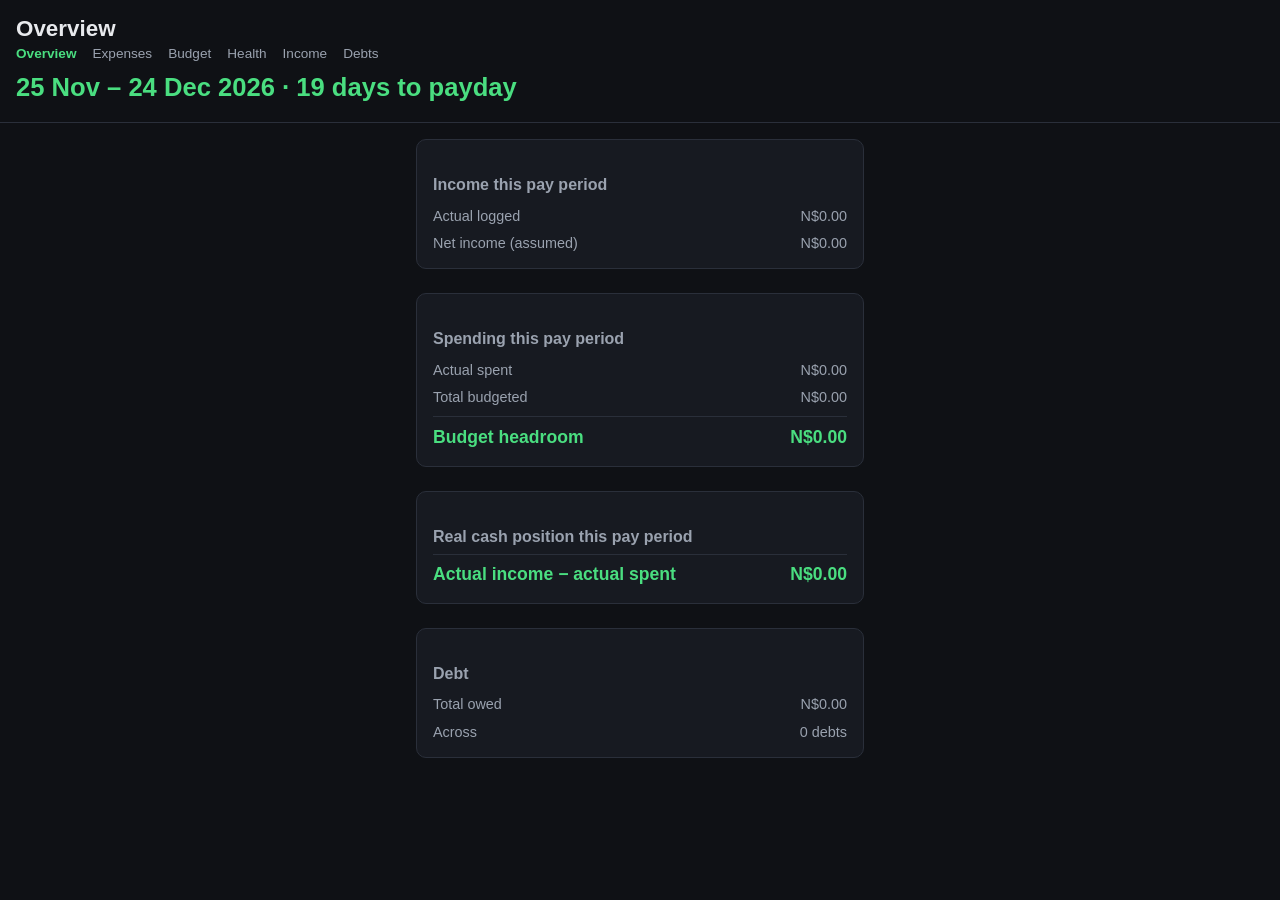
<file: index.html>
<!doctype html>
<html lang="en">
<head>
<meta charset="utf-8">
<meta name="viewport" content="width=device-width, initial-scale=1, viewport-fit=cover">
<meta name="theme-color" content="#0f1115">
<title>Overview</title>
<link rel="manifest" href="manifest.json">
<link rel="icon" href="icon.svg" type="image/svg+xml">
<link rel="apple-touch-icon" href="icon-192.png">
<link rel="stylesheet" href="style.css">
</head>
<body>
<header>
  <h1>Overview</h1>
  <nav class="pageNav">
    <span class="navActive">Overview</span>
    <a class="navLink" href="expenses.html">Expenses</a>
    <a class="navLink" href="budget.html">Budget</a>
    <a class="navLink" href="health.html">Health</a>
    <a class="navLink" href="income.html">Income</a>
    <a class="navLink" href="debts.html">Debts</a>
  </nav>
  <div id="periodBanner" class="monthSummary"></div>
</header>

<main>
  <section class="netSection">
    <h2>Income this pay period</h2>
    <div class="totalRow"><span>Actual logged</span><span id="actualIncome">N$0.00</span></div>
    <div class="totalRow"><span>Net income (assumed)</span><span id="assumedIncome">N$0.00</span></div>
  </section>

  <section class="netSection">
    <h2>Spending this pay period</h2>
    <div class="totalRow"><span>Actual spent</span><span id="actualSpent">N$0.00</span></div>
    <div class="totalRow"><span>Total budgeted</span><span id="totalBudgeted">N$0.00</span></div>
    <div class="totalRow remaining"><span>Budget headroom</span><span id="budgetHeadroom">N$0.00</span></div>
  </section>

  <section class="netSection">
    <h2>Real cash position this pay period</h2>
    <div class="totalRow remaining"><span>Actual income − actual spent</span><span id="netCash">N$0.00</span></div>
  </section>

  <section class="netSection">
    <h2>Debt</h2>
    <div class="totalRow"><span>Total owed</span><span id="totalDebt">N$0.00</span></div>
    <div class="totalRow"><span>Across</span><span id="debtCount">0 debts</span></div>
  </section>
</main>

<script src="supabase-sync.js" defer></script>
<script src="nav-swipe.js" defer></script>
<script src="overview.js" defer></script>
</body>
</html>
</file>
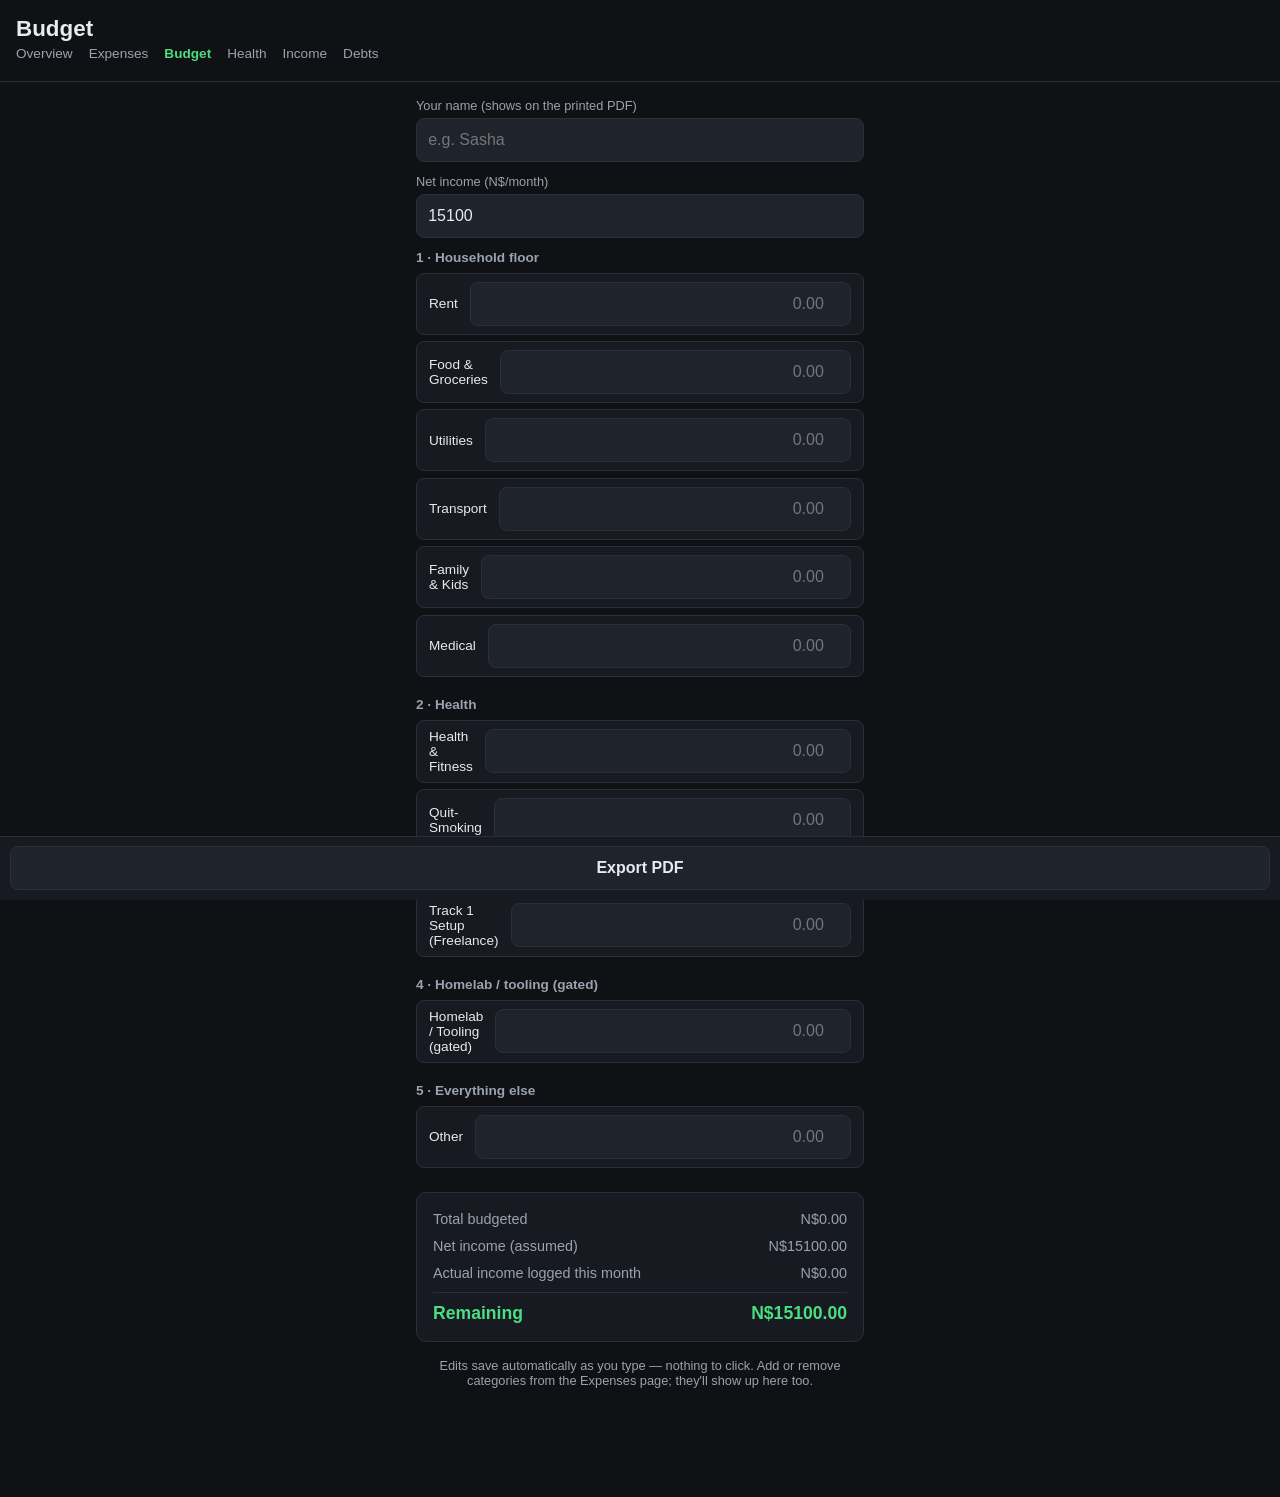
<file: budget.html>
<!doctype html>
<html lang="en">
<head>
<meta charset="utf-8">
<meta name="viewport" content="width=device-width, initial-scale=1, viewport-fit=cover">
<meta name="theme-color" content="#0f1115">
<title>Budget</title>
<link rel="manifest" href="manifest.json">
<link rel="icon" href="icon.svg" type="image/svg+xml">
<link rel="apple-touch-icon" href="icon-192.png">
<link rel="stylesheet" href="style.css">
</head>
<body>
<header>
  <h1>Budget</h1>
  <nav class="pageNav">
    <a class="navLink" href="index.html">Overview</a>
    <a class="navLink" href="expenses.html">Expenses</a>
    <span class="navActive">Budget</span>
    <a class="navLink" href="health.html">Health</a>
    <a class="navLink" href="income.html">Income</a>
    <a class="navLink" href="debts.html">Debts</a>
  </nav>
</header>

<main>
  <div class="field noPrint">
    <label for="ownerName">Your name (shows on the printed PDF)</label>
    <input type="text" id="ownerName" placeholder="e.g. Sasha">
  </div>
  <div class="field">
    <label for="netIncome">Net income (N$/month)</label>
    <input type="number" id="netIncome" step="0.01" min="0">
  </div>

  <div id="budgetGroups"></div>

  <div class="budgetTotals">
    <div class="totalRow"><span>Total budgeted</span><span id="totalBudgeted">N$0.00</span></div>
    <div class="totalRow"><span>Net income (assumed)</span><span id="totalIncome">N$0.00</span></div>
    <div class="totalRow"><span>Actual income logged this month</span><span id="actualIncome">N$0.00</span></div>
    <div class="totalRow remaining"><span>Remaining</span><span id="remaining">N$0.00</span></div>
  </div>

  <p class="hint">Edits save automatically as you type — nothing to click. Add or remove categories from the Expenses page; they'll show up here too.</p>
</main>

<footer>
  <button type="button" id="exportPdfBtn">Export PDF</button>
</footer>

<script src="supabase-sync.js" defer></script>
<script src="nav-swipe.js" defer></script>
<script src="budget.js" defer></script>
</body>
</html>
</file>
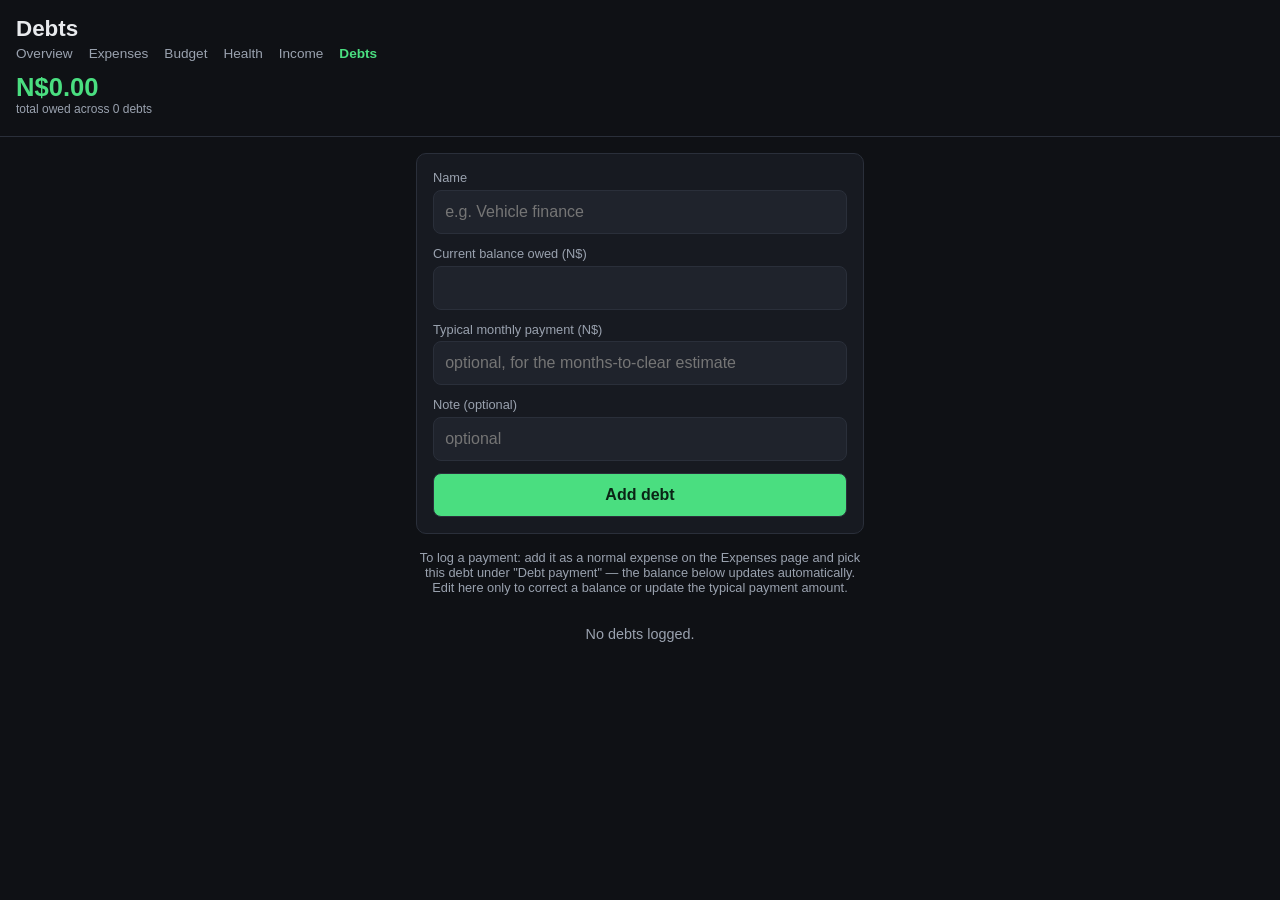
<file: debts.html>
<!doctype html>
<html lang="en">
<head>
<meta charset="utf-8">
<meta name="viewport" content="width=device-width, initial-scale=1, viewport-fit=cover">
<meta name="theme-color" content="#0f1115">
<title>Debts</title>
<link rel="manifest" href="manifest.json">
<link rel="icon" href="icon.svg" type="image/svg+xml">
<link rel="apple-touch-icon" href="icon-192.png">
<link rel="stylesheet" href="style.css">
</head>
<body>
<header>
  <h1>Debts</h1>
  <nav class="pageNav">
    <a class="navLink" href="index.html">Overview</a>
    <a class="navLink" href="expenses.html">Expenses</a>
    <a class="navLink" href="budget.html">Budget</a>
    <a class="navLink" href="health.html">Health</a>
    <a class="navLink" href="income.html">Income</a>
    <span class="navActive">Debts</span>
  </nav>
  <div id="totalDebt" class="monthSummary"></div>
</header>

<main>
  <form id="debtForm">
    <input type="hidden" id="editId">
    <div class="field">
      <label for="name">Name</label>
      <input type="text" id="name" required placeholder="e.g. Vehicle finance">
    </div>
    <div class="field">
      <label for="balance">Current balance owed (N$)</label>
      <input type="number" id="balance" step="0.01" min="0" inputmode="decimal" required>
    </div>
    <div class="field">
      <label for="monthlyPayment">Typical monthly payment (N$)</label>
      <input type="number" id="monthlyPayment" step="0.01" min="0" inputmode="decimal" placeholder="optional, for the months-to-clear estimate">
    </div>
    <div class="field">
      <label for="note">Note (optional)</label>
      <input type="text" id="note" placeholder="optional">
    </div>
    <div class="formActions">
      <button type="submit" id="submitBtn">Add debt</button>
      <button type="button" id="cancelEditBtn" hidden>Cancel</button>
    </div>
  </form>

  <p class="hint">
    To log a payment: add it as a normal expense on the Expenses page and pick this debt under
    "Debt payment" — the balance below updates automatically. Edit here only to correct a balance
    or update the typical payment amount.
  </p>

  <section id="debtsList"></section>
</main>

<script src="supabase-sync.js" defer></script>
<script src="nav-swipe.js" defer></script>
<script src="debts.js" defer></script>
</body>
</html>
</file>
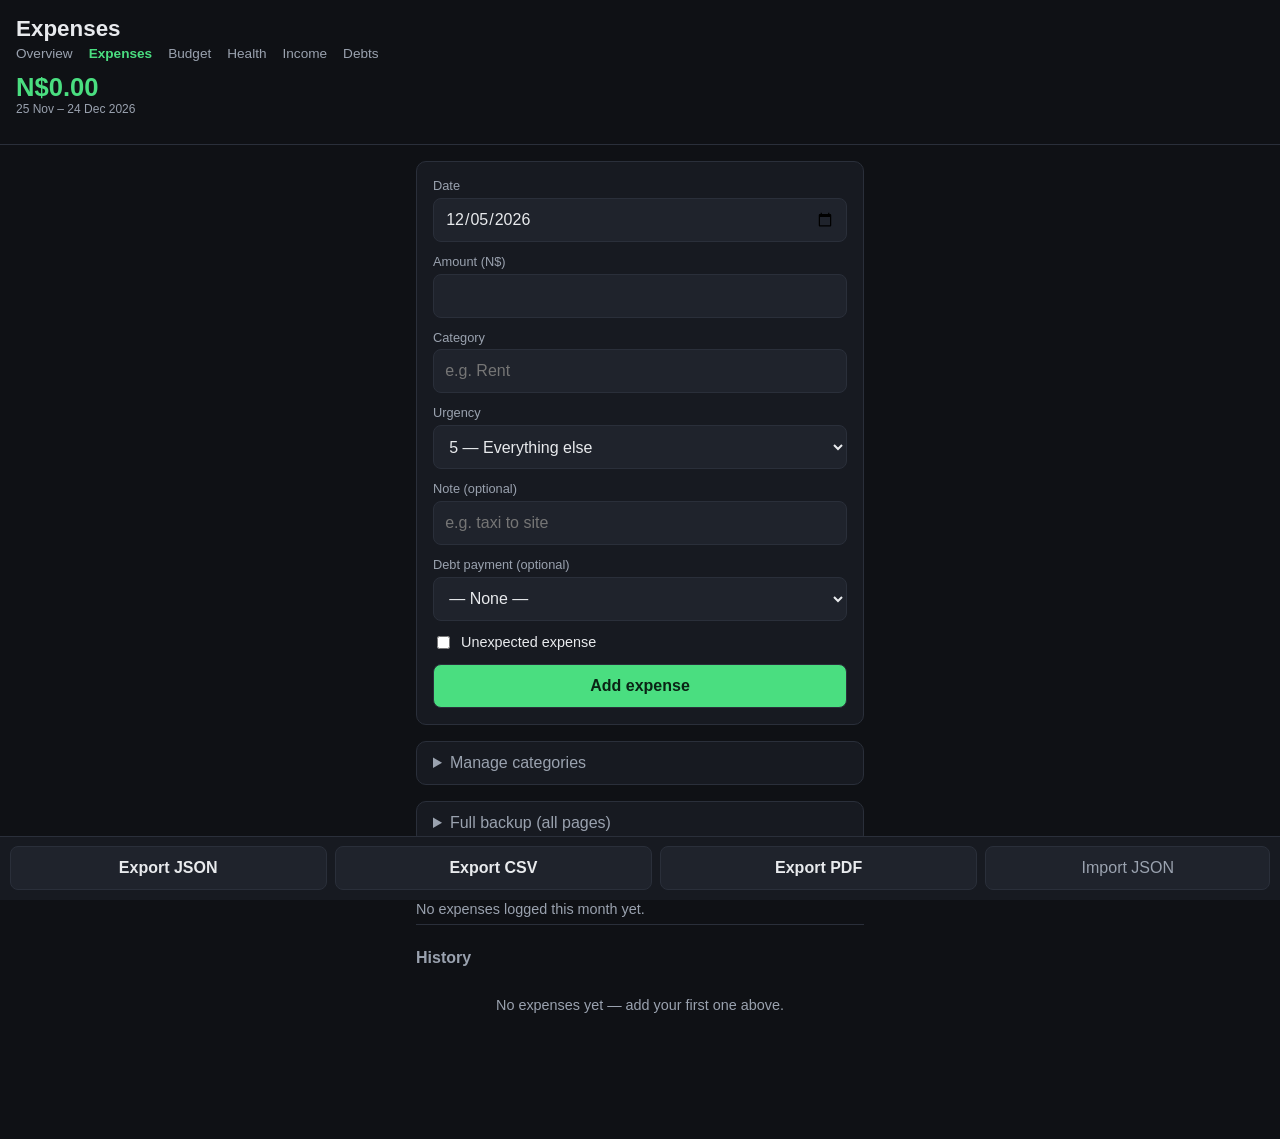
<file: expenses.html>
<!doctype html>
<html lang="en">
<head>
<meta charset="utf-8">
<meta name="viewport" content="width=device-width, initial-scale=1, viewport-fit=cover">
<meta name="theme-color" content="#0f1115">
<title>Expenses</title>
<link rel="manifest" href="manifest.json">
<link rel="icon" href="icon.svg" type="image/svg+xml">
<link rel="apple-touch-icon" href="icon-192.png">
<link rel="stylesheet" href="style.css">
</head>
<body>
<header>
  <h1>Expenses</h1>
  <nav class="pageNav">
    <a class="navLink" href="index.html">Overview</a>
    <span class="navActive">Expenses</span>
    <a class="navLink" href="budget.html">Budget</a>
    <a class="navLink" href="health.html">Health</a>
    <a class="navLink" href="income.html">Income</a>
    <a class="navLink" href="debts.html">Debts</a>
  </nav>
  <div id="monthSummary" class="monthSummary"></div>
  <div id="unexpectedSummary" class="unexpectedSummary"></div>
</header>

<main>
  <form id="expenseForm">
    <input type="hidden" id="editId">
    <div class="field">
      <label for="date">Date</label>
      <input type="date" id="date" required>
    </div>
    <div class="field">
      <label for="amount">Amount (N$)</label>
      <input type="number" id="amount" step="0.01" min="0" inputmode="decimal" required>
    </div>
    <div class="field">
      <label for="category">Category</label>
      <input type="text" id="category" list="categoryOptions" required placeholder="e.g. Rent">
      <datalist id="categoryOptions"></datalist>
    </div>
    <div class="field">
      <label for="urgency">Urgency</label>
      <select id="urgency" required>
        <option value="1">1 — Household floor</option>
        <option value="2">2 — Health</option>
        <option value="3">3 — Track 1 setup</option>
        <option value="4">4 — Homelab / tooling (gated)</option>
        <option value="5">5 — Everything else</option>
      </select>
    </div>
    <div class="field">
      <label for="note">Note (optional)</label>
      <input type="text" id="note" placeholder="e.g. taxi to site">
    </div>
    <div class="field">
      <label for="debtLink">Debt payment (optional)</label>
      <select id="debtLink">
        <option value="">— None —</option>
      </select>
    </div>
    <div class="field checkboxField">
      <label for="unexpected"><input type="checkbox" id="unexpected"> Unexpected expense</label>
    </div>
    <div class="formActions">
      <button type="submit" id="submitBtn">Add expense</button>
      <button type="button" id="cancelEditBtn" hidden>Cancel</button>
    </div>
  </form>

  <details class="categoryManager">
    <summary>Manage categories</summary>
    <ul id="categoryList" class="categoryList"></ul>
    <div class="field inline">
      <input type="text" id="newCategory" placeholder="New category name">
      <select id="newCategoryUrgency">
        <option value="1">1</option>
        <option value="2">2</option>
        <option value="3">3</option>
        <option value="4">4</option>
        <option value="5" selected>5</option>
      </select>
      <button type="button" id="addCategoryBtn">Add</button>
    </div>
  </details>

  <details class="categoryManager">
    <summary>Full backup (all pages)</summary>
    <p class="hint">
      Covers everything — Expenses, Income, Debts, Budget targets, and the Health log — in one
      file. Use this before clearing your browser's site data for this app.
    </p>
    <div class="formActions">
      <button type="button" id="exportAllBtn">Backup everything</button>
    </div>
    <label class="importLabel">
      Restore everything
      <input type="file" id="importAllFile" accept="application/json" hidden>
    </label>
  </details>

  <section id="summary">
    <h2>This month by category</h2>
    <ul id="categorySummary" class="categorySummary"></ul>
  </section>

  <section id="history">
    <h2>History</h2>
    <div id="expenseGroups"></div>
  </section>
</main>

<footer>
  <button type="button" id="exportJsonBtn">Export JSON</button>
  <button type="button" id="exportCsvBtn">Export CSV</button>
  <button type="button" id="exportPdfBtn">Export PDF</button>
  <label class="importLabel">
    Import JSON
    <input type="file" id="importFile" accept="application/json" hidden>
  </label>
</footer>

<script src="supabase-sync.js" defer></script>
<script src="nav-swipe.js" defer></script>
<script src="app.js" defer></script>
</body>
</html>
</file>
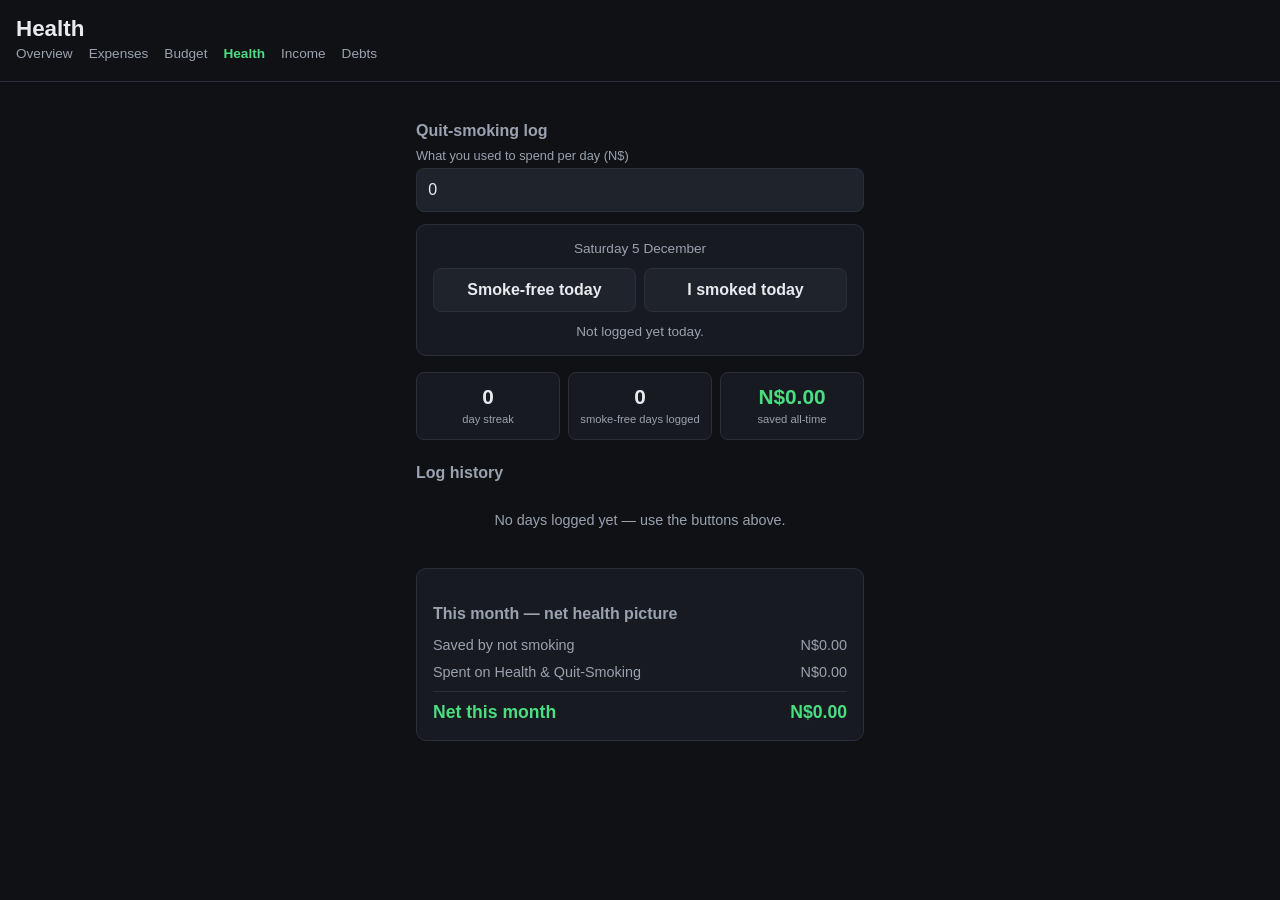
<file: health.html>
<!doctype html>
<html lang="en">
<head>
<meta charset="utf-8">
<meta name="viewport" content="width=device-width, initial-scale=1, viewport-fit=cover">
<meta name="theme-color" content="#0f1115">
<title>Health</title>
<link rel="manifest" href="manifest.json">
<link rel="icon" href="icon.svg" type="image/svg+xml">
<link rel="apple-touch-icon" href="icon-192.png">
<link rel="stylesheet" href="style.css">
</head>
<body>
<header>
  <h1>Health</h1>
  <nav class="pageNav">
    <a class="navLink" href="index.html">Overview</a>
    <a class="navLink" href="expenses.html">Expenses</a>
    <a class="navLink" href="budget.html">Budget</a>
    <span class="navActive">Health</span>
    <a class="navLink" href="income.html">Income</a>
    <a class="navLink" href="debts.html">Debts</a>
  </nav>
</header>

<main>
  <section class="quitSection">
    <h2>Quit-smoking log</h2>

    <div class="field">
      <label for="dailyCost">What you used to spend per day (N$)</label>
      <input type="number" id="dailyCost" step="0.01" min="0">
    </div>

    <div class="todayCard">
      <div class="todayDate" id="todayDate"></div>
      <div class="todayActions">
        <button type="button" id="cleanBtn" class="cleanBtn">Smoke-free today</button>
        <button type="button" id="slipBtn" class="slipBtn">I smoked today</button>
      </div>
      <div class="todayStatus" id="todayStatus"></div>
    </div>

    <div class="statRow">
      <div class="stat"><span id="streak">0</span><small>day streak</small></div>
      <div class="stat"><span id="cleanDays">0</span><small>smoke-free days logged</small></div>
      <div class="stat accent"><span id="moneySaved">N$0</span><small>saved all-time</small></div>
    </div>

    <h2>Log history</h2>
    <div id="logHistory"></div>
  </section>

  <section class="netSection">
    <h2>This month — net health picture</h2>
    <div class="totalRow"><span>Saved by not smoking</span><span id="monthSaved">N$0.00</span></div>
    <div class="totalRow"><span>Spent on Health &amp; Quit-Smoking</span><span id="monthSpent">N$0.00</span></div>
    <div class="totalRow remaining"><span>Net this month</span><span id="netHealth">N$0.00</span></div>
  </section>
</main>

<script src="supabase-sync.js" defer></script>
<script src="nav-swipe.js" defer></script>
<script src="health.js" defer></script>
</body>
</html>
</file>
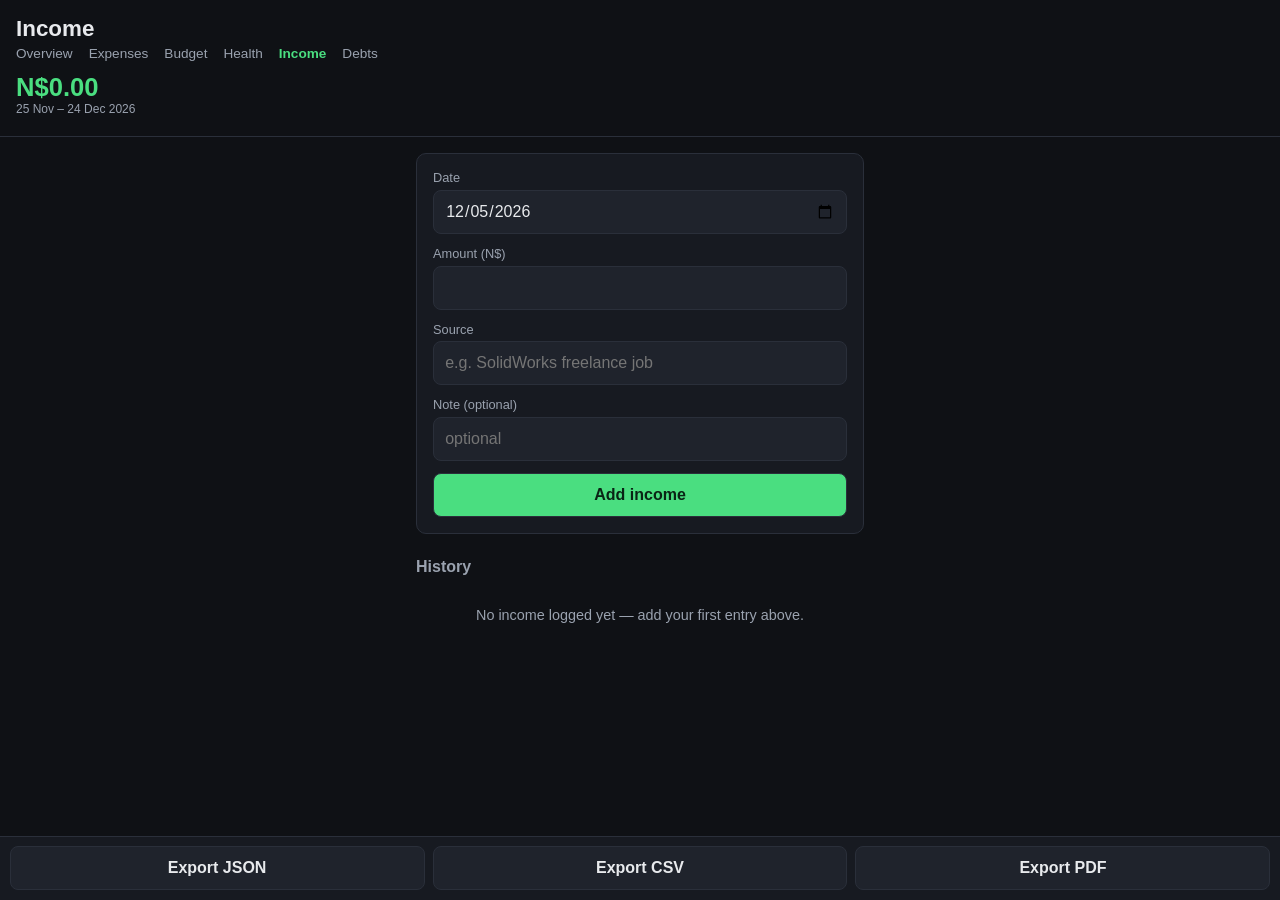
<file: income.html>
<!doctype html>
<html lang="en">
<head>
<meta charset="utf-8">
<meta name="viewport" content="width=device-width, initial-scale=1, viewport-fit=cover">
<meta name="theme-color" content="#0f1115">
<title>Income</title>
<link rel="manifest" href="manifest.json">
<link rel="icon" href="icon.svg" type="image/svg+xml">
<link rel="apple-touch-icon" href="icon-192.png">
<link rel="stylesheet" href="style.css">
</head>
<body>
<header>
  <h1>Income</h1>
  <nav class="pageNav">
    <a class="navLink" href="index.html">Overview</a>
    <a class="navLink" href="expenses.html">Expenses</a>
    <a class="navLink" href="budget.html">Budget</a>
    <a class="navLink" href="health.html">Health</a>
    <span class="navActive">Income</span>
    <a class="navLink" href="debts.html">Debts</a>
  </nav>
  <div id="monthSummary" class="monthSummary"></div>
</header>

<main>
  <form id="incomeForm">
    <input type="hidden" id="editId">
    <div class="field">
      <label for="date">Date</label>
      <input type="date" id="date" required>
    </div>
    <div class="field">
      <label for="amount">Amount (N$)</label>
      <input type="number" id="amount" step="0.01" min="0" inputmode="decimal" required>
    </div>
    <div class="field">
      <label for="source">Source</label>
      <input type="text" id="source" placeholder="e.g. SolidWorks freelance job" required>
    </div>
    <div class="field">
      <label for="note">Note (optional)</label>
      <input type="text" id="note" placeholder="optional">
    </div>
    <div class="formActions">
      <button type="submit" id="submitBtn">Add income</button>
      <button type="button" id="cancelEditBtn" hidden>Cancel</button>
    </div>
  </form>

  <section id="history">
    <h2>History</h2>
    <div id="incomeGroups"></div>
  </section>
</main>

<footer>
  <button type="button" id="exportJsonBtn">Export JSON</button>
  <button type="button" id="exportCsvBtn">Export CSV</button>
  <button type="button" id="exportPdfBtn">Export PDF</button>
</footer>

<script src="supabase-sync.js" defer></script>
<script src="nav-swipe.js" defer></script>
<script src="income.js" defer></script>
</body>
</html>
</file>
<file: style.css>
:root {
  --bg: #0f1115;
  --surface: #171a21;
  --surface-2: #1f232c;
  --border: #2a2f3a;
  --text: #e8eaed;
  --text-dim: #9aa2af;
  --accent: #4ade80;
  --danger: #f87171;
  --radius: 10px;
}

* { box-sizing: border-box; }

body {
  margin: 0;
  background: var(--bg);
  color: var(--text);
  font-family: -apple-system, BlinkMacSystemFont, "Segoe UI", Roboto, sans-serif;
  padding-bottom: 5rem;
}

header {
  padding: 1rem 1rem 0.5rem;
  position: sticky;
  top: 0;
  background: var(--bg);
  z-index: 5;
  border-bottom: 1px solid var(--border);
}

h1 { margin: 0 0 0.25rem; font-size: 1.4rem; }
h2 { font-size: 1rem; color: var(--text-dim); margin: 1.5rem 0 0.5rem; }

.monthSummary {
  font-size: 1.6rem;
  font-weight: 700;
  color: var(--accent);
  padding-bottom: 0.75rem;
}
.monthSummary small {
  display: block;
  font-size: 0.75rem;
  font-weight: 400;
  color: var(--text-dim);
}

.unexpectedSummary {
  font-size: 0.8rem;
  color: var(--danger);
  padding-bottom: 0.5rem;
}

.urgencyTag {
  display: inline-block;
  font-size: 0.65rem;
  font-weight: 600;
  color: var(--text-dim);
  border: 1px solid var(--border);
  border-radius: 4px;
  padding: 0.05rem 0.35rem;
  vertical-align: middle;
}

.categoryList small { color: var(--text-dim); }

.badge {
  display: inline-block;
  font-size: 0.65rem;
  font-weight: 600;
  color: var(--danger);
  border: 1px solid var(--danger);
  border-radius: 4px;
  padding: 0.05rem 0.35rem;
  vertical-align: middle;
  margin-left: 0.3rem;
}

.pageNav {
  display: flex;
  gap: 1rem;
  padding-bottom: 0.75rem;
}
.navLink {
  color: var(--text-dim);
  text-decoration: none;
  font-size: 0.85rem;
}
.navActive {
  color: var(--accent);
  font-size: 0.85rem;
  font-weight: 600;
}

.quitSection, .netSection { margin-bottom: 1.5rem; }

.todayCard {
  background: var(--surface);
  border: 1px solid var(--border);
  border-radius: var(--radius);
  padding: 1rem;
  text-align: center;
  margin-bottom: 1rem;
}
.todayDate { color: var(--text-dim); font-size: 0.85rem; margin-bottom: 0.75rem; }
.todayActions { display: flex; gap: 0.5rem; }
.cleanBtn, .slipBtn {
  flex: 1;
  background: var(--surface-2);
  color: var(--text);
}
.cleanBtn.active { background: var(--accent); color: #0a2415; }
.slipBtn.active { background: var(--danger); color: #2a0a0a; }
.todayStatus { margin-top: 0.75rem; font-size: 0.85rem; color: var(--text-dim); }

.statRow { display: flex; gap: 0.5rem; margin-bottom: 1.5rem; }
.stat {
  flex: 1;
  background: var(--surface);
  border: 1px solid var(--border);
  border-radius: 8px;
  padding: 0.75rem 0.5rem;
  text-align: center;
}
.stat span { display: block; font-size: 1.3rem; font-weight: 700; }
.stat.accent span { color: var(--accent); }
.stat small { color: var(--text-dim); font-size: 0.7rem; }

.logClean { color: var(--accent); font-weight: 600; font-size: 0.9rem; }
.logSlip { color: var(--danger); font-weight: 600; font-size: 0.9rem; }

.netSection {
  background: var(--surface);
  border: 1px solid var(--border);
  border-radius: var(--radius);
  padding: 0.75rem 1rem;
}

.budgetGroup { margin-bottom: 1.25rem; }
.budgetGroup h2 { font-size: 0.85rem; color: var(--text-dim); margin: 0 0 0.5rem; }

.budgetRow {
  display: flex;
  justify-content: space-between;
  align-items: center;
  gap: 0.75rem;
  background: var(--surface);
  border: 1px solid var(--border);
  border-radius: 8px;
  padding: 0.5rem 0.75rem;
  margin-bottom: 0.4rem;
}
.budgetRow label { font-size: 0.85rem; color: var(--text); flex: 1; }
.budgetRow input { width: 110px; text-align: right; min-height: 38px; }

.budgetTotals {
  margin-top: 1.5rem;
  background: var(--surface);
  border: 1px solid var(--border);
  border-radius: var(--radius);
  padding: 0.75rem 1rem;
}
.totalRow {
  display: flex;
  justify-content: space-between;
  padding: 0.35rem 0;
  font-size: 0.9rem;
  color: var(--text-dim);
}
.totalRow.remaining {
  border-top: 1px solid var(--border);
  margin-top: 0.35rem;
  padding-top: 0.6rem;
  font-weight: 700;
  color: var(--accent);
  font-size: 1.1rem;
}
.totalRow.remaining span:last-child.over { color: var(--danger); }
#remaining.over { color: var(--danger); }

.hint { color: var(--text-dim); font-size: 0.8rem; margin-top: 1rem; text-align: center; }

main { padding: 1rem; max-width: 480px; margin: 0 auto; }

form {
  background: var(--surface);
  border: 1px solid var(--border);
  border-radius: var(--radius);
  padding: 1rem;
}

.field { margin-bottom: 0.75rem; display: flex; flex-direction: column; gap: 0.3rem; }
.field.inline { flex-direction: row; align-items: center; }
.field.inline input { flex: 1; }
.field.inline select { flex: 0 0 auto; width: auto; }
.field.checkboxField label { display: flex; align-items: center; gap: 0.5rem; color: var(--text); font-size: 0.9rem; }
.field.checkboxField input { width: auto; min-height: auto; }

label { font-size: 0.8rem; color: var(--text-dim); }

input, select, button {
  font-size: 1rem;
  font-family: inherit;
}

input[type="text"], input[type="number"], input[type="date"], select {
  background: var(--surface-2);
  border: 1px solid var(--border);
  color: var(--text);
  border-radius: 8px;
  padding: 0.6rem 0.7rem;
  min-height: 44px;
  width: 100%;
}

.formActions { display: flex; gap: 0.5rem; margin-top: 0.5rem; }

button {
  min-height: 44px;
  padding: 0.6rem 1rem;
  border-radius: 8px;
  border: 1px solid var(--border);
  background: var(--accent);
  color: #0a2415;
  font-weight: 600;
  flex: 1;
  cursor: pointer;
}

button#cancelEditBtn, footer button {
  background: var(--surface-2);
  color: var(--text);
}

button.deleteBtn { background: var(--surface-2); color: var(--danger); flex: none; padding: 0.4rem 0.7rem; }
button.editBtn { background: var(--surface-2); color: var(--text); flex: none; padding: 0.4rem 0.7rem; }

details.categoryManager {
  margin-top: 1rem;
  background: var(--surface);
  border: 1px solid var(--border);
  border-radius: var(--radius);
  padding: 0.75rem 1rem;
}
details.categoryManager summary { cursor: pointer; color: var(--text-dim); }

ul.categoryList { list-style: none; padding: 0; margin: 0.75rem 0; }
ul.categoryList li {
  display: flex;
  justify-content: space-between;
  align-items: center;
  gap: 0.5rem;
  padding: 0.4rem 0;
  border-bottom: 1px solid var(--border);
  font-size: 0.9rem;
  background: var(--bg);
  touch-action: pan-y;
}
ul.categoryList li.dragging {
  opacity: 0.5;
  background: var(--surface-2);
}
ul.categoryList li > span:nth-child(2) { flex: 1; }
.dragHandle {
  color: var(--text-dim);
  font-size: 0.9rem;
  cursor: grab;
  flex: none;
}
ul.categoryList button { flex: none; padding: 0.2rem 0.6rem; min-height: auto; background: var(--surface-2); color: var(--danger); }

ul.categorySummary { list-style: none; padding: 0; margin: 0; }
ul.categorySummary li {
  display: flex;
  justify-content: space-between;
  padding: 0.4rem 0;
  border-bottom: 1px solid var(--border);
  font-size: 0.9rem;
  color: var(--text-dim);
}
ul.categorySummary li span:last-child { color: var(--text); font-weight: 600; }

.monthGroup { margin-bottom: 1.25rem; }
.monthGroup h3 {
  font-size: 0.85rem;
  color: var(--text-dim);
  margin: 0 0 0.4rem;
  display: flex;
  justify-content: space-between;
}

.expenseRow {
  display: flex;
  justify-content: space-between;
  align-items: center;
  background: var(--surface);
  border: 1px solid var(--border);
  border-radius: 8px;
  padding: 0.6rem 0.75rem;
  margin-bottom: 0.4rem;
  gap: 0.5rem;
}
.expenseRow .meta { flex: 1; min-width: 0; }
.expenseRow .category { font-weight: 600; font-size: 0.9rem; }
.expenseRow .note { font-size: 0.8rem; color: var(--text-dim); overflow: hidden; text-overflow: ellipsis; white-space: nowrap; }
.expenseRow .date { font-size: 0.75rem; color: var(--text-dim); }
.expenseRow .amount { font-weight: 700; white-space: nowrap; }
.expenseRow .actions { display: flex; gap: 0.3rem; }

.emptyState { color: var(--text-dim); font-size: 0.9rem; padding: 1rem 0; text-align: center; }

footer {
  position: fixed;
  bottom: 0;
  left: 0;
  right: 0;
  display: flex;
  gap: 0.5rem;
  padding: 0.6rem;
  background: var(--surface);
  border-top: 1px solid var(--border);
}
.categoryManager .importLabel { margin-top: 0.5rem; }
.categoryManager .formActions { margin-bottom: 0; }

.importLabel {
  flex: 1;
  min-height: 44px;
  display: flex;
  align-items: center;
  justify-content: center;
  background: var(--surface-2);
  border: 1px solid var(--border);
  border-radius: 8px;
  font-size: 1rem;
  cursor: pointer;
}

/* Export PDF uses the browser's own Print -> Save as PDF, no library needed.
   This makes the printed/saved output a clean readable document instead of the dark UI. */
@media print {
  @page { margin: 1cm; }
  body { background: #fff; color: #000; padding-bottom: 0; font-size: 11px; }
  header nav, form, .categoryManager, footer, .hint, .noPrint { display: none !important; }
  header { position: static; border-bottom: 1px solid #000; padding: 0 0 0.3rem; }
  main { max-width: none; width: 100%; margin: 0; padding: 0; }
  h1 { font-size: 1.1rem; margin: 0 0 0.2rem; }
  h2, h3 { color: #000; margin: 0.4rem 0 0.2rem; font-size: 0.85rem; }
  .monthSummary, .monthSummary small, .unexpectedSummary { color: #000; }
  .expenseRow, .monthGroup, .stat, .budgetRow, .todayCard, .netSection, .budgetTotals,
  .categorySummary li, .totalRow {
    background: #fff !important;
    border-color: #ccc !important;
    color: #000 !important;
    box-shadow: none !important;
  }
  .expenseRow, .budgetRow {
    padding: 0.15rem 0.4rem;
    margin-bottom: 0.08rem;
    font-size: 0.8rem;
  }
  .budgetGroup { margin-bottom: 0.4rem; }
  .monthGroup { margin-bottom: 0.6rem; }
  /* Printed inputs read as plain report text, not editable-looking form boxes. */
  input, select {
    border: none !important;
    background: transparent !important;
    padding: 0 !important;
    min-height: auto !important;
    color: #000 !important;
  }
  .budgetRow input { width: auto; }
  .badge, .urgencyTag { border-color: #000; color: #000; }
  .logClean, .logSlip, .stat.accent span { color: #000 !important; }
  a { color: #000; text-decoration: none; }
}
</file>
